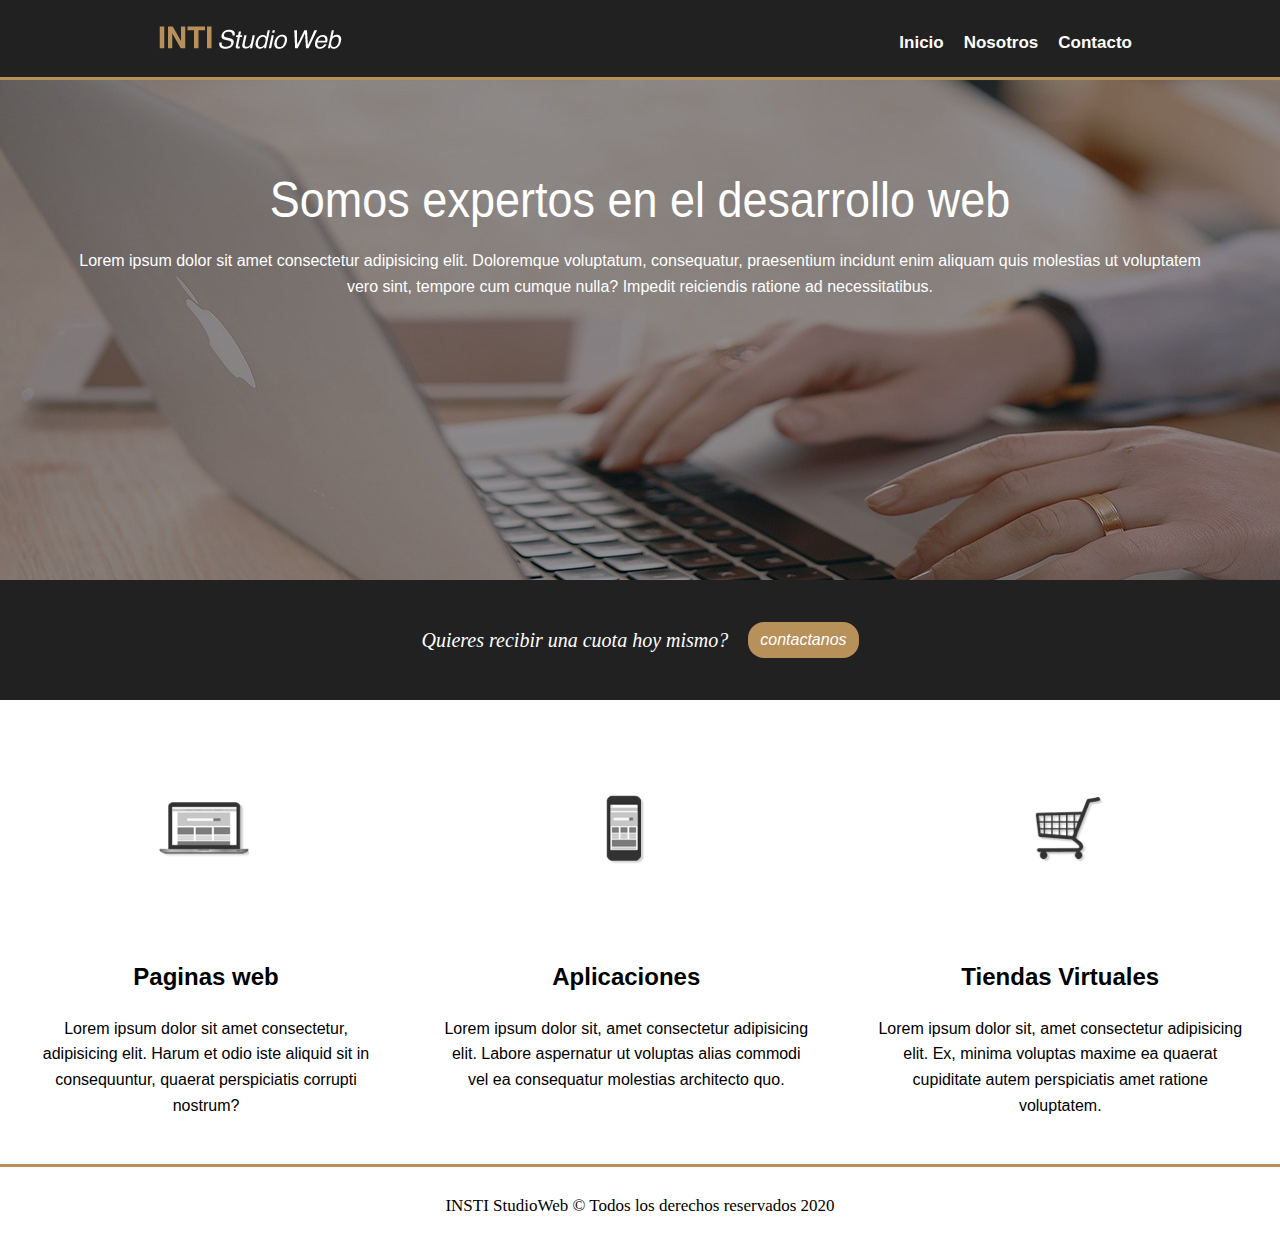
<file: index.html>
<!DOCTYPE html>
<html lang="es">
<head>
    <meta charset="UTF-8">
    <meta http-equiv="X-UA-Compatible" content="IE=edge">
    <meta name="viewport" content="width=device-width, initial-scale=1.0">
    <title>Inicio</title>
    <link rel="stylesheet" href="estilo.css">
</head>
<body>
    <!--El encabezado de la pagina-->
    <header>
        <nav class="contenedor-flex-1">
            <a href="index.html"><img src="img/logo.png" alt="logo" width="250" height="50"></a>
            <ul>
                <li><a href="index.html">Inicio</a></li>
                <li><a href="nosotros.html">Nosotros</a></li>
                <li><a href="contacto.html">Contacto</a></li>
            </ul>
        </nav>
    </header>
    <!--Banner-->
    <section id="banner">
        <div class="ancho-contenido-banner">
            <h1>Somos expertos en el desarrollo web</h1>
            <p>Lorem ipsum dolor sit amet consectetur adipisicing elit. Doloremque voluptatum, consequatur, 
                praesentium incidunt enim aliquam quis molestias ut voluptatem vero sint, tempore cum cumque 
                nulla? Impedit reiciendis ratione ad necessitatibus.</p>
        </div>
    </section>
    <!--Cuota-->
    <section class="cuota">
        <span>Quieres recibir una cuota hoy mismo?</span>
        <a href="contacto.html">contactanos</a>
    </section>
    <!--Servicios-->
    <section class="contenedor-flex-2">
        <div>
            <img src="img/computadora.png" alt="icono computadora">
            <h2>Paginas web</h2>
            <p>Lorem ipsum dolor sit amet consectetur, adipisicing elit. 
                Harum et odio iste aliquid sit in consequuntur, quaerat 
                perspiciatis corrupti nostrum?</p>
        </div>
        <div>
            <img src="img/celular.png" alt="icono celular">
            <h2>Aplicaciones</h2>
            <p>Lorem ipsum dolor sit, amet consectetur adipisicing elit. 
                Labore aspernatur ut voluptas alias commodi vel ea consequatur 
                molestias architecto quo.</p>
        </div>
        <div>
            <img src="img/cart.png" alt="icono cart">
            <h2>Tiendas Virtuales</h2>
            <p>Lorem ipsum dolor sit, amet consectetur adipisicing elit. 
                Ex, minima voluptas maxime ea quaerat cupiditate autem 
                perspiciatis amet ratione voluptatem.</p>
        </div>
    </section>
    <!--El pie de la pagina-->
    <footer class="footer">
        <div>INSTI StudioWeb &copy; Todos los derechos reservados 2020</div>
    </footer>
</body>
</html>
</file>
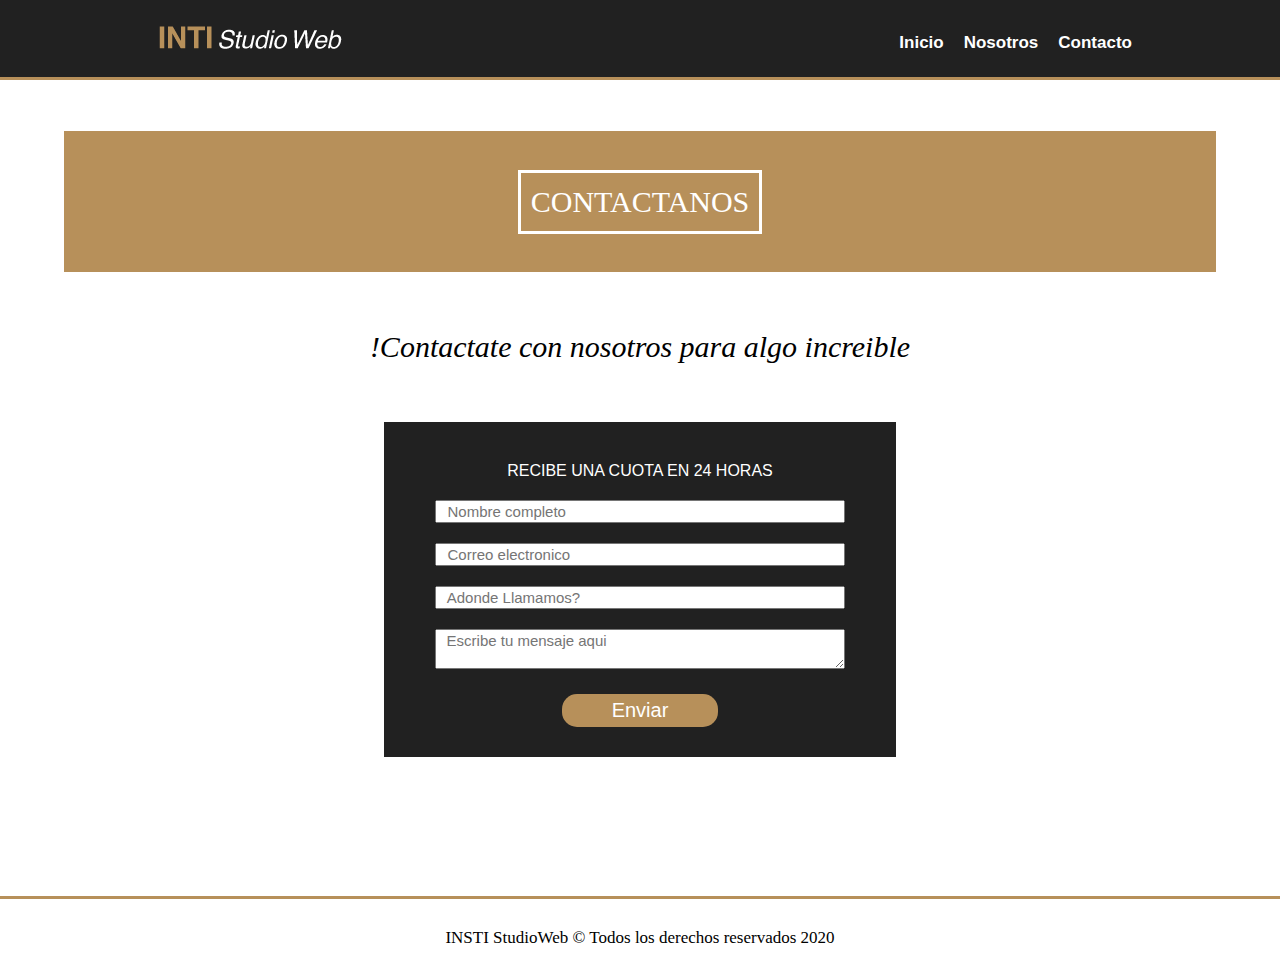
<file: contacto.html>
<!DOCTYPE html>
<html lang="es">
<head>
    <meta charset="UTF-8">
    <meta http-equiv="X-UA-Compatible" content="IE=edge">
    <meta name="viewport" content="width=device-width, initial-scale=1.0">
    <title>Inicio</title>
    <link rel="stylesheet" href="estilo.css">
</head>
<body>
    <!--El encabezado de la pagina-->
    <header>
        <nav class="contenedor-flex-1">
            <a href="index.html"><img src="img/logo.png" alt="logo" width="250" height="50"></a>
            <ul>
                <li><a href="index.html">Inicio</a></li>
                <li><a href="nosotros.html">Nosotros</a></li>
                <li><a href="contacto.html">Contacto</a></li>
            </ul>
        </nav>
    </header>
    <!--Formulario-->
    <section class="espacio-seccion">
        <div class="seccion-nosotros-1"><span>CONTACTANOS</span></div>
        <div class="seccion-nosotros-2"><span>!Contactate con nosotros para algo increible</span></div>
        <div class="contenedor-formulario">
            <h3>RECIBE UNA CUOTA EN 24 HORAS</h3>
            <form action="" method="" class="formulario">
                <div>
                    <input type="text" placeholder="  Nombre completo">
                </div>
                <div>
                    <input type="text" placeholder="  Correo electronico">
                </div>
                <div>
                    <input type="text" placeholder="  Adonde Llamamos?">
                </div>
                <div>
                    <textarea name="" id="" placeholder="  Escribe tu mensaje aqui"></textarea>
                </div>
                <div>
                    <button type="submit" class="boton">Enviar</button>
                </div>
            </form>
        </div>
    </section>
      <!--El pie de la pagina-->
      <footer class="footer">
        <div>INSTI StudioWeb &copy; Todos los derechos reservados 2020</div>
    </footer>
</body>
</html>
</file>
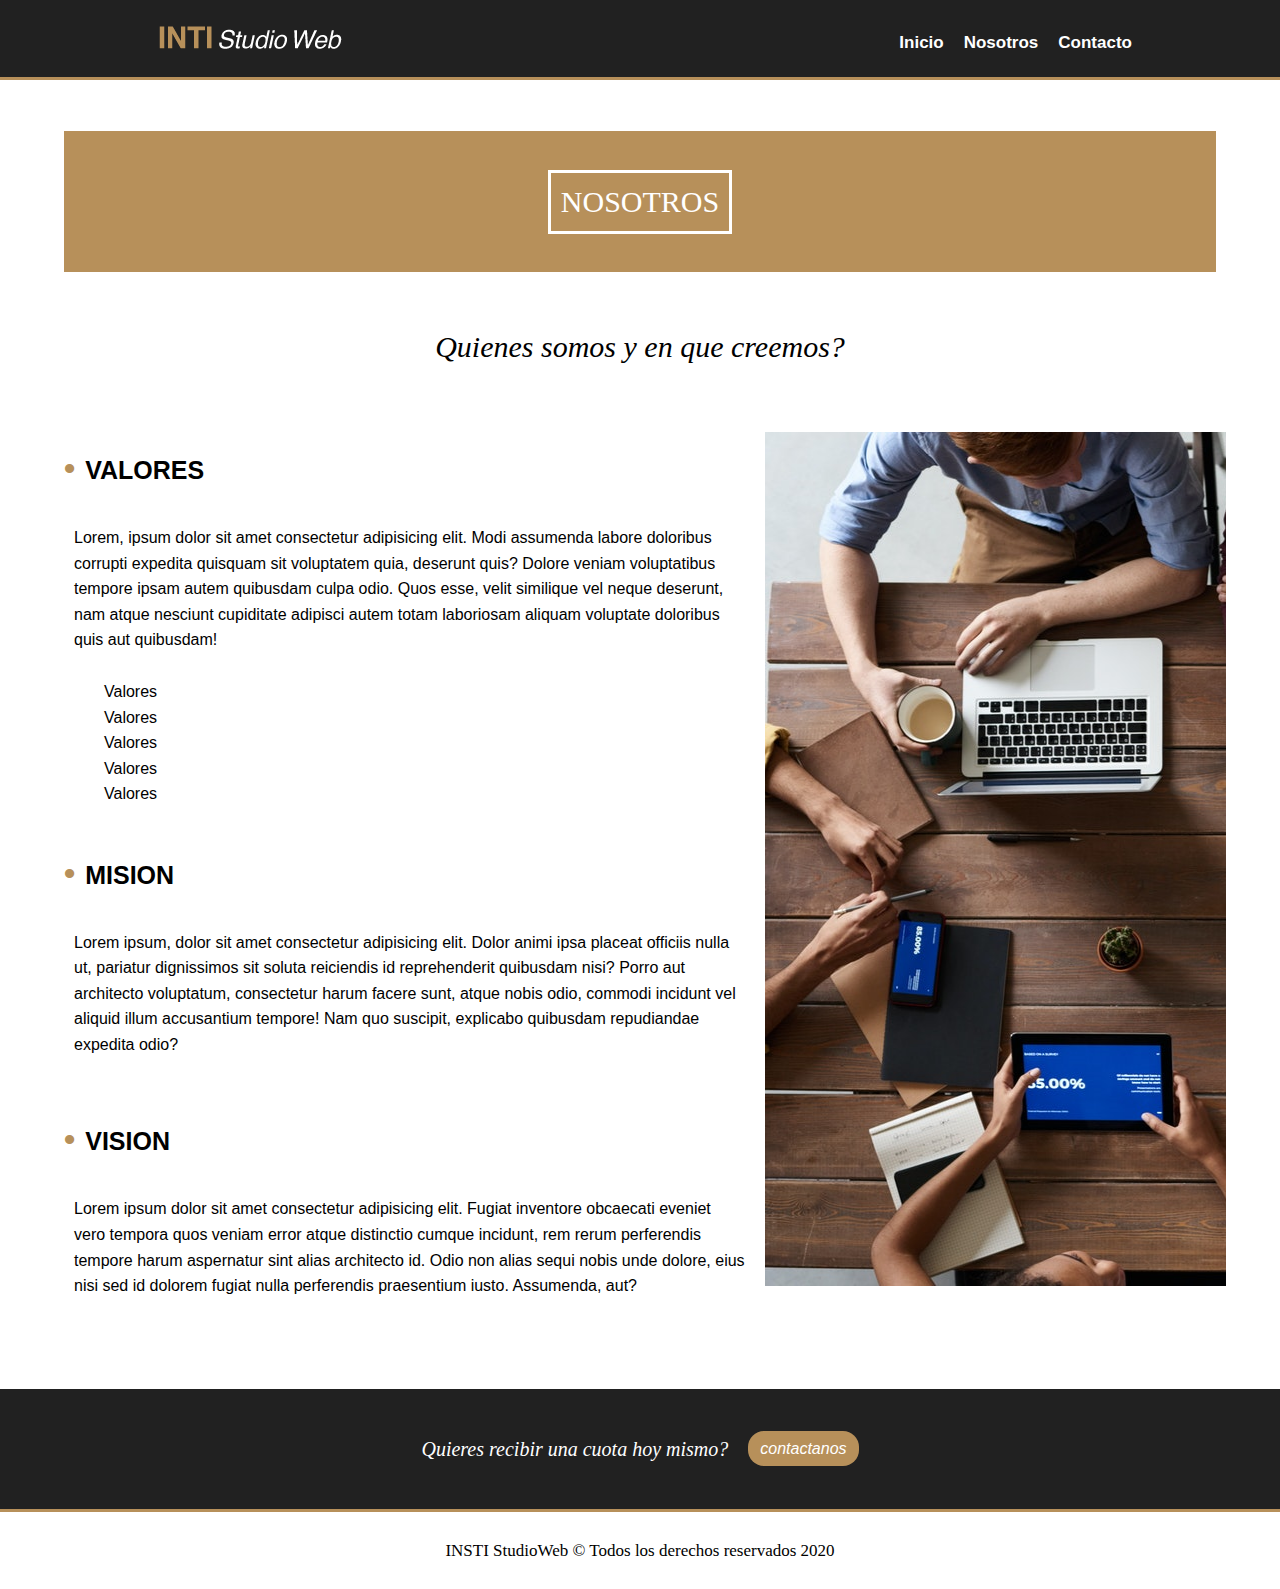
<file: nosotros.html>
<!DOCTYPE html>
<html lang="es">
<head>
    <meta charset="UTF-8">
    <meta http-equiv="X-UA-Compatible" content="IE=edge">
    <meta name="viewport" content="width=device-width, initial-scale=1.0">
    <title>Inicio</title>
    <link rel="stylesheet" href="estilo.css">
</head>
<body>
    <!--El encabezado de la pagina-->
    <header>
        <nav class="contenedor-flex-1">
            <a href="index.html"><img src="img/logo.png" alt="logo" width="250" height="50"></a>
            <ul>
                <li><a href="index.html">Inicio</a></li>
                <li><a href="nosotros.html">Nosotros</a></li>
                <li><a href="contacto.html">Contacto</a></li>
            </ul>
        </nav>
    </header>
    <!--NOSOTROS-->
    <section class="espacio-nosotros">
        <div class="seccion-nosotros-1"><span>NOSOTROS</span></div>
        <div class="seccion-nosotros-2"><span>Quienes somos y en que creemos?</span></div>
        <div class="grid">
            <div class="valores">
                <h2>VALORES</h2>
            <p>Lorem, ipsum dolor sit amet consectetur adipisicing elit. Modi assumenda 
                labore doloribus corrupti expedita quisquam sit voluptatem quia, deserunt quis? 
                Dolore veniam voluptatibus tempore ipsam autem quibusdam culpa odio. Quos esse, 
                velit similique vel neque deserunt, nam atque nesciunt cupiditate adipisci autem totam 
                laboriosam aliquam voluptate doloribus quis aut quibusdam!</p>
                <ul>
                    <li>Valores</li>
                    <li>Valores</li>
                    <li>Valores</li>
                    <li>Valores</li>
                    <li>Valores</li>
                </ul>
            </div>
            <div class="mision">
                <h2>MISION</h2>
                <p>Lorem ipsum, dolor sit amet consectetur adipisicing elit. 
                    Dolor animi ipsa placeat officiis nulla ut, pariatur dignissimos 
                    sit soluta reiciendis id reprehenderit quibusdam nisi? Porro aut architecto voluptatum, 
                    consectetur harum facere sunt, atque nobis odio, commodi incidunt vel aliquid illum accusantium 
                    tempore! Nam quo suscipit, explicabo quibusdam repudiandae expedita odio?</p>
            </div>
            <div class="vision">
                <h2>VISION</h2>
                <p>Lorem ipsum dolor sit amet consectetur adipisicing elit. 
                    Fugiat inventore obcaecati eveniet vero tempora quos veniam error atque 
                    distinctio cumque incidunt, rem rerum perferendis tempore harum aspernatur 
                    sint alias architecto id. Odio non alias sequi nobis unde dolore, eius nisi sed 
                    id dolorem fugiat nulla perferendis praesentium iusto. Assumenda, aut?</p>
            </div>
            <div class="equipo"></div>
        </div>
    </section>
     <!--Cuota-->
     <section class="cuota">
        <span>Quieres recibir una cuota hoy mismo?</span>
        <a href="contacto.html">contactanos</a>
    </section>
      <!--El pie de la pagina-->
      <footer class="footer">
        <div>INSTI StudioWeb &copy; Todos los derechos reservados 2020</div>
    </footer>
</body>
</html>
</file>
<file: estilo.css>
@import url('https://fonts.googleapis.com/css2?family=Roboto&display=swap');
html{
	box-sizing: border-box;
	font-size:62.5%;
}
*, *::before, *::after{
	box-sizing: inherit;
}
body{
	margin:0;
	padding:0;
	line-height: 1.6;
}
/*El encabezado de la pagina*/
header{
	background-color: #212121;
	min-height: 80px;
	padding-top:15px;
	overflow:hidden;
	border-bottom:#B7905A 3px solid;
}
.contenedor-flex-1{
	display:flex;
	justify-content: space-between;
	align-items: center;
	width:80%;
	margin:auto;
}
.contenedor-flex-1 ul{
	display:flex;
	justify-content: flex-end;
	align-items: center;
}
.contenedor-flex-1 li{
	list-style-type: none;
	padding-right: 20px;

}
.contenedor-flex-1  li a{
	text-decoration: none;
	color:white;
	font:bold 1.7em Helvetica, Arial, sans-serif;
}
/*Banner*/
#banner{
	min-height: 500px;
	text-align:center;
	font-family:Helvetica, Arial, sans-serif;
	background: url('img/banneroscuro.png');
}
#banner h1{
	font-size: 4.5em;
	color:white;
	font-weight:normal;
	margin-top:0;
	margin-bottom: 10px;
	padding-top:80px;
	transform: scale(1, 1.1);
}
.ancho-contenido-banner{
	width:90%;
	margin:auto;
	overflow: hidden;
}
.ancho-contenido-banner p{
	color:white;
	font-size: 1.6em;
}
/*Cuota*/
.cuota{
	background-color: #212121;
	min-height: 120px;
	padding:10px;
	color:white;
	font-style:italic;
	font-family: Palatino, Georgia, serif;
	display:flex;
	align-items: center;
	justify-content: center;
	flex-wrap: wrap;
	text-align:center;
	
}

.cuota span{
	font-size:2.0em; 
	padding-right: 20px;
}

.cuota a{
	text-decoration: none;
	font-family: Helvetica, Arial, sans-serif;
	color:white;
	font-size:1.6em; 
	background-color: #B7905A;
	border-radius: 16px;
	padding: 5px 12px 5px 12px;
}
/*Servicios*/
.contenedor-flex-2{
	display:flex;
	justify-content: center;
}
.contenedor-flex-2 div{
	text-align:center;
	font-size:1.6em;
	font-family: Helvetica, Arial, sans-serif;
	padding:20px;
	margin:10px;
}
footer{
	text-align:center;
	font-size:1.7em;
	border-top: #B7905A 3px solid;
	min-height: 80px;
	padding-top: 25px;
}
/*Nosotros*/
.seccion-nosotros-1{
	text-align:center;
	width:90%;
	background-color: #B7905A;
	margin: 4% auto 4% auto;
	padding:3% 0 3% 0;
}
.seccion-nosotros-1 span{
	color:white;
	font-size: 30px;
	border: white 3px solid;
	display:inline-block;
	padding:5px 10px 5px 10px;
}
.seccion-nosotros-2{
	text-align:center;
	width:90%;
	margin:  4% auto 4% auto;
}
.seccion-nosotros-2 span{
	font-size: 30px;
	font-style: italic;
	font-family: Palatino, Georgia, serif;
}
.grid{
	width:90%;
	margin:auto;
	font-family: Helvetica, Arial, sans-serif;
	display: grid;
	grid-gap: 1em;
	grid-template-rows: auto;
	grid-template-columns: 60% 40%;
	grid-template-areas: 
	"valores equipo"
	"mision equipo"
	"vision equipo";
}

.valores{
	grid-area: valores;
}
.valores li{
	list-style-type:none;
	font-size: 1.6em;
}
.mision{
	grid-area: mision;
}
.vision{
	grid-area: vision;
}
.equipo{
	grid-area: equipo;
	margin-bottom: 10px;
	margin-top:10px;
	background: url('img/equipo.png') no-repeat;	
}
.grid p{
	padding:10px;
	font-size:1.6em;
}

.grid h2{
	font-size: 2.5em;
}

.grid h2::before{
	content:"\2022";
	color:#B7905A;
	font-size:32px;
	padding-right: 10px;

}

.espacio-nosotros{
	margin-bottom:5%;
}

/*Formulario*/

.contenedor-formulario{
	width:40%;
	margin:auto;
	overflow:hidden;
	background-color: #212121;
	padding-top:20px;
}

.contenedor-formulario h3{
	color:white;
	font-size:1.6em;
	font-weight:lighter;
	font-family: Helvetica, Arial, sans-serif;
	text-align:center;
}

.formulario{
	text-align:center;
}

.formulario > div{
	padding-bottom:20px;
}

.formulario input, textarea{
	font-size:1.5em;
	width:80%;
	font-family: Helvetica, Arial, sans-serif;
}


.boton{
	color:white;
	background-color: #B7905A;
	border:none;
	border-radius:15px;
	font-size:2.0em;
	cursor:pointer;
	padding: 5px 50px;
	margin-bottom: 10px;

}

.espacio-seccion{
	min-height:75vh;
	margin-bottom: 7%;
}

.contenedor-flex-1 ul a:hover{
	color:#B7905A;

}

/*PSEUDOCLASES*/

/*:hover;
:link;
:visited;
:active;*/

/*Media Queries*/

@media(max-width:768px){

	.contenedor-flex-1{
		flex-wrap: wrap;
		justify-content: center;
		align-items: center;
	}

	.contenedor-flex-2{
		flex-wrap: wrap;
	}

	.equipo{
		display:none;
	}

	.grid{
	display: grid;
	grid-gap: 1em;
	grid-template-rows: auto;
	grid-template-columns: 100%;
	grid-template-areas: 
	"valores"
	"mision"
	"vision";
}

.contenedor-formulario{
	width:65%;
}

.boton{
	font-size:1.5em;
	padding: 5px 30px;
}

}
</file>
